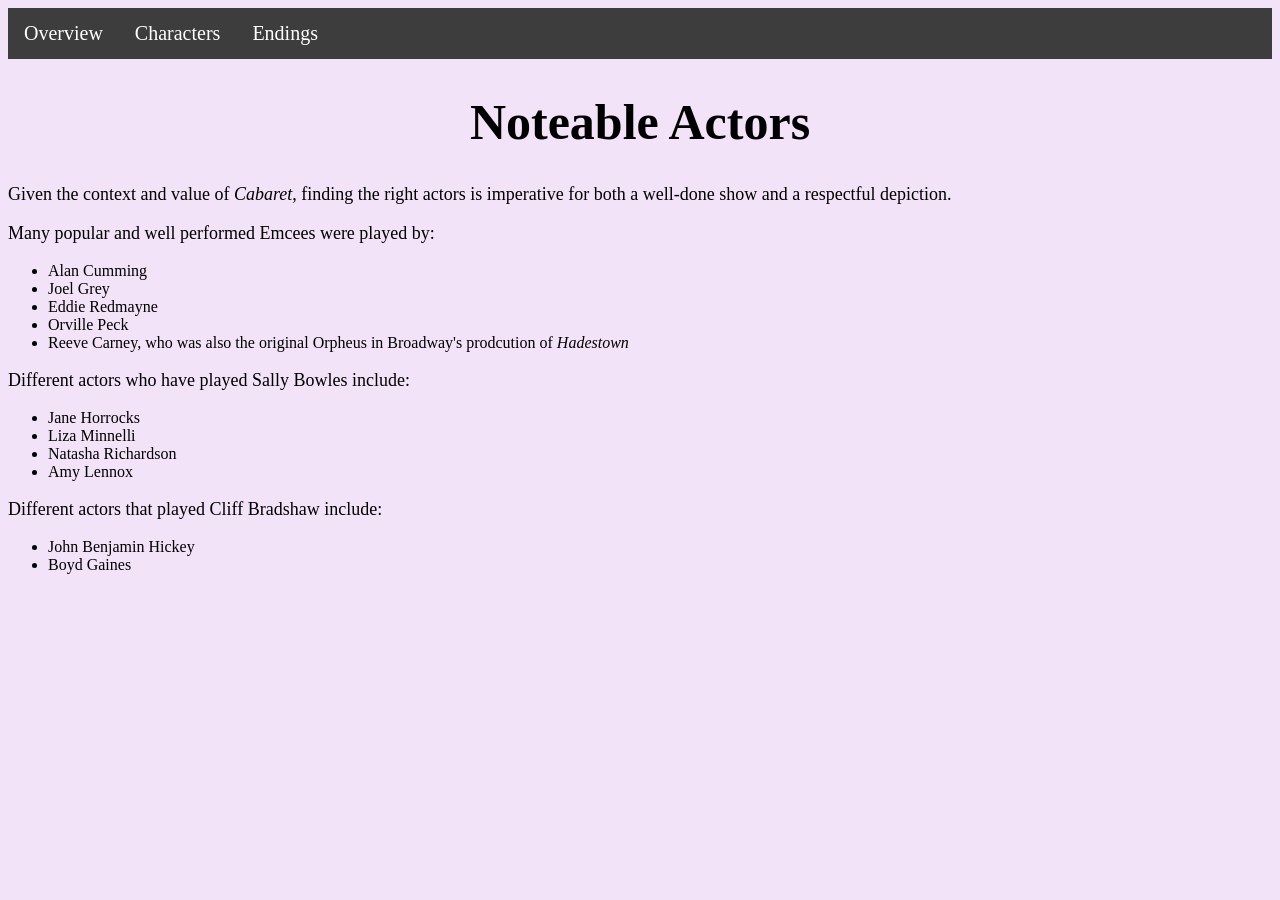
<file: actors.html>
<!DOCTYPE html>
<html>
    <head>
        <link rel="stylesheet" type="text/css" href="style.css">
        <title>Cabaret</title>
    </head>
    
    <body>
        <div class="navbar">
            <a href="index.html">Overview</a>
            <a href="Characters.html">Characters</a>
            <a href="difendings.html">Endings</a>
            
        </div>
        <h1>Noteable Actors</h1>
        <p>
            Given the context and value of <em>Cabaret</em>, finding the right actors is
            imperative for both a well-done show and a respectful depiction. 
        </p>
        <p>
            
            Many popular and well performed Emcees were played by:
            <ul>
            <li>Alan Cumming</li> 
            <li>Joel Grey</li>
            <li>Eddie Redmayne</li>  
            <li>Orville Peck</li>
            <li>Reeve Carney, who was also the original Orpheus in Broadway's prodcution of <em>Hadestown</em></li>
            </ul>
        </p>
        <p>
            Different actors who have played Sally Bowles include:
            <ul>
                <li>Jane Horrocks</li> 
                <li>Liza Minnelli</li>
                <li>Natasha Richardson</li> 
                <li>Amy Lennox</li>
            </ul>
        </p>
        <p>
            Different actors that played Cliff Bradshaw include:
            <ul>
            <li>John Benjamin Hickey</li>
            <li>Boyd Gaines</li> 
            </ul>
        </p>
    </body>
</html>
</file>
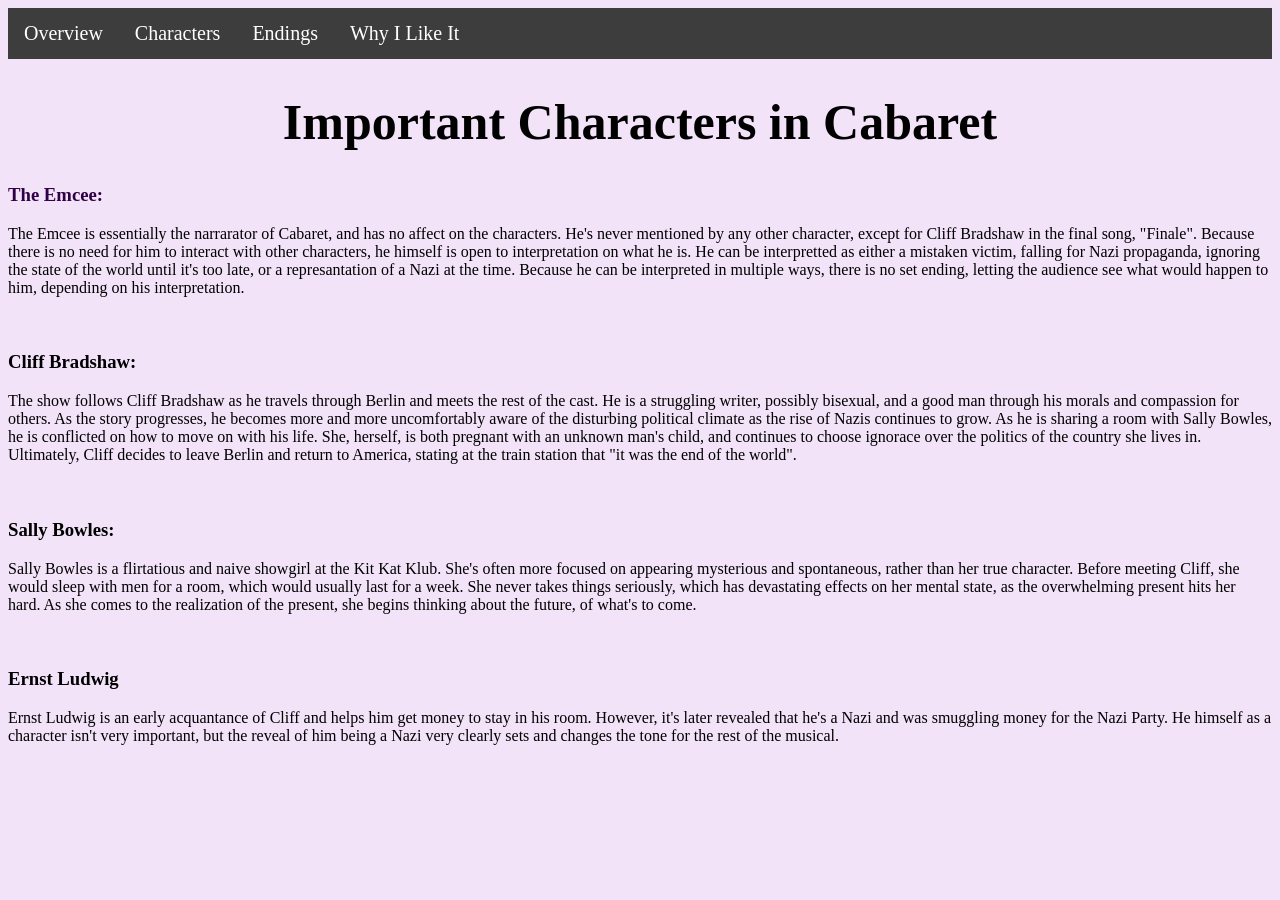
<file: char.html>
<!DOCTYPE html>
<html>
    <head>
        <link rel="stylesheet" type="text/css" href="style.css">
        <title>Cabaret</title>
    </head>
    
    <body>
        <div class="navbar">
            <a href="index.html">Overview</a>
            <a href="Characters.html">Characters</a>
            <a href="difendings.html">Endings</a>                                                          
            <a href="whilit.html">Why I Like It</a>
        </div>
        
        <h1>Important Characters in Cabaret</h1>
        <p>
            <h3 span style="color:#300146;">The Emcee:</h3>
            The Emcee is essentially the narrarator of Cabaret, and has no affect on
            the characters. He's never mentioned by any other character, except for 
            Cliff Bradshaw in the final song, "Finale". Because there is no need for 
            him to interact with other characters, he himself is open to interpretation 
            on what he is. He can be interpretted as either a mistaken victim, falling 
            for Nazi propaganda, ignoring the state of the world until it's too late, or a 
            represantation of a Nazi at the time. Because he can be interpreted in
            multiple ways, there is no set ending, letting the audience see what 
            would happen to him, depending on his interpretation. 
        </p>
        <br>
        <p>
            <h3>Cliff Bradshaw:</h3>
            The show follows Cliff Bradshaw as he travels through Berlin and meets the
            rest of the cast. He is a struggling writer, possibly bisexual, and a good man through 
            his morals and compassion for others. As the story progresses, he becomes more
            and more uncomfortably aware of the disturbing political climate as the rise of
            Nazis continues to grow. As he is sharing a room with Sally Bowles, he is conflicted
            on how to move on with his life. She, herself, is both pregnant with an unknown man's
            child, and continues to choose ignorace over the politics of the country she lives
            in. Ultimately, Cliff decides to leave Berlin and return to America, stating at the 
            train station that "it was the end of the world". 
        </p>
        <br>
        <p>
            <h3>Sally Bowles:</h3>
            Sally Bowles is a flirtatious and naive showgirl at the Kit Kat Klub. She's often more 
            focused on appearing mysterious and spontaneous, rather than her true character. Before 
            meeting Cliff, she would sleep with men for a room, which would usually last for a week. 
            She never takes things seriously, which has devastating effects on her mental state, as 
            the overwhelming present hits her hard. As she comes to the realization of the present, 
            she begins thinking about the future, of what's to come.  
        </p>
        <br>
        
        <p>
            <h3>Ernst Ludwig</h3>
            Ernst Ludwig is an early acquantance of Cliff and helps him get money to stay in his room.
            However, it's later revealed that he's a Nazi and was smuggling money for the Nazi Party. He
            himself as a character isn't very important, but the reveal of him being a Nazi very clearly
            sets and changes the tone for the rest of the musical. 
        </p>
    </body>
</html>
</file>
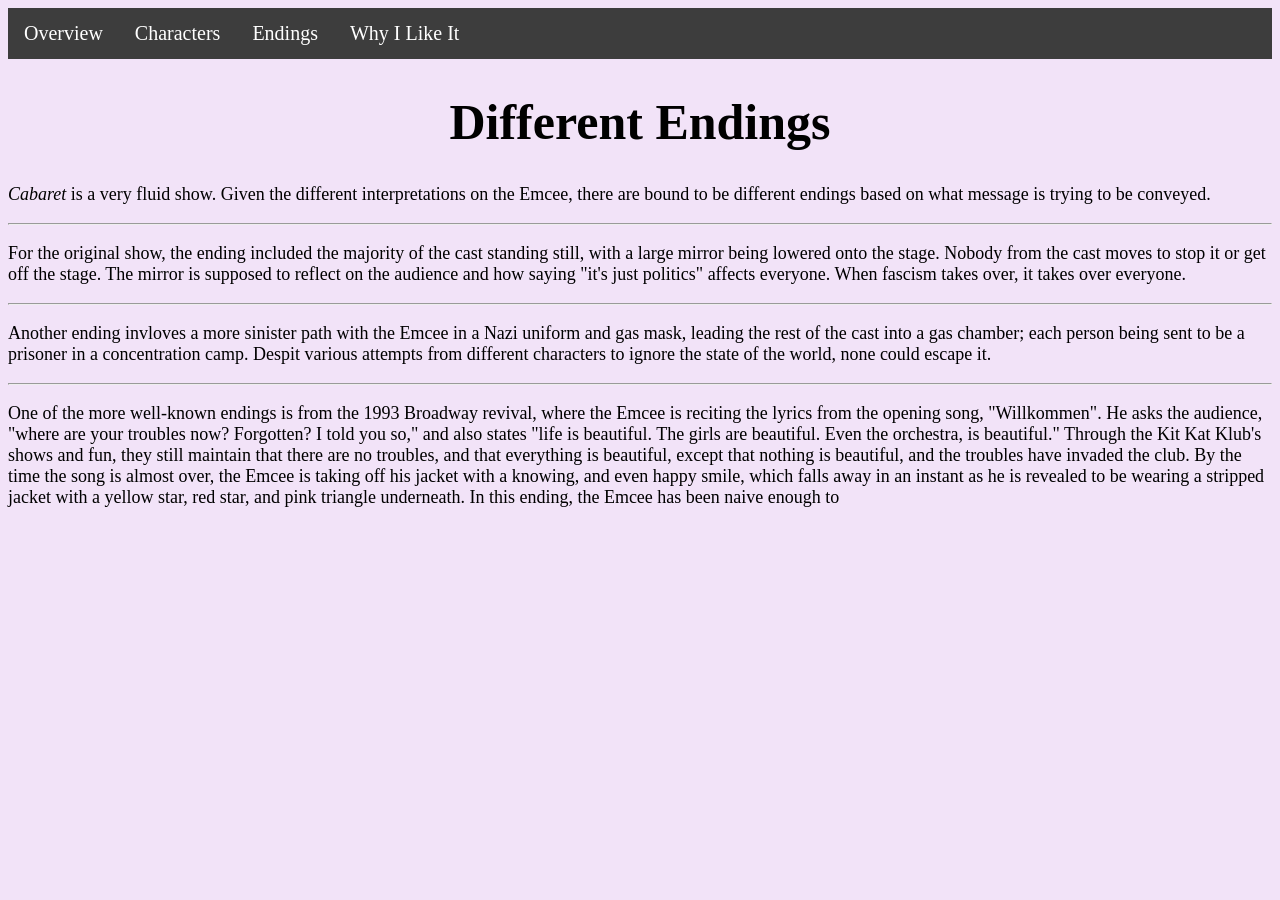
<file: difendings.html>
<!DOCTYPE html>
<html>
    <head>
        <link rel="stylesheet" type="text/css" href="style.css">
        <title>Cabaret</title>
    </head>
    
    <body>
        <div class="navbar">
            <a href="index.html">Overview</a>
            <a href="Characters.html">Characters</a>
            <a href="difendings.html">Endings</a>
            <a href="whilit.html">Why I Like It</a>
         </div>
        <h1>Different Endings</h1>
        <p>
            <em>Cabaret</em> is a very fluid show. Given the different interpretations on
            the Emcee, there are bound to be different endings based on what message is trying
            to be conveyed.
        </p>
        <hr>
        <p>
        For the original show, the ending included the majority of the cast standing still,
        with a large mirror being lowered onto the stage. Nobody from the cast moves to stop it or get
        off the stage. The mirror is supposed to reflect on the audience and how saying "it's just politics" affects
        everyone. When fascism takes over, it takes over everyone.</p>
        <hr>
        <p>
            Another ending invloves a more sinister path with the Emcee in a Nazi uniform and gas mask,
            leading the rest of the cast into a gas chamber; each person being sent to be a prisoner in 
            a concentration camp. Despit various attempts from different characters to ignore the state of
            the world, none could escape it. 
        </p>
        <hr>
        <p>
            One of the more well-known endings is from the 1993 Broadway revival, where the Emcee is reciting
            the lyrics from the opening song, "Willkommen". He asks the audience, "where are your troubles now? 
            Forgotten? I told you so," and also states "life is beautiful. The girls are beautiful. Even the 
            orchestra, is beautiful." Through the Kit Kat Klub's shows and fun, they still maintain that there 
            are no troubles, and that everything is beautiful, except that nothing is beautiful, and the troubles 
            have invaded the club. By the time the song is almost over, the Emcee is taking off his jacket with a 
            knowing, and even happy smile, which falls away in an instant as he is revealed to be wearing a stripped
            jacket with a yellow star, red star, and pink triangle underneath. In this ending, the Emcee has been 
            naive enough to
        </p>
    </body>
</html>
</file>
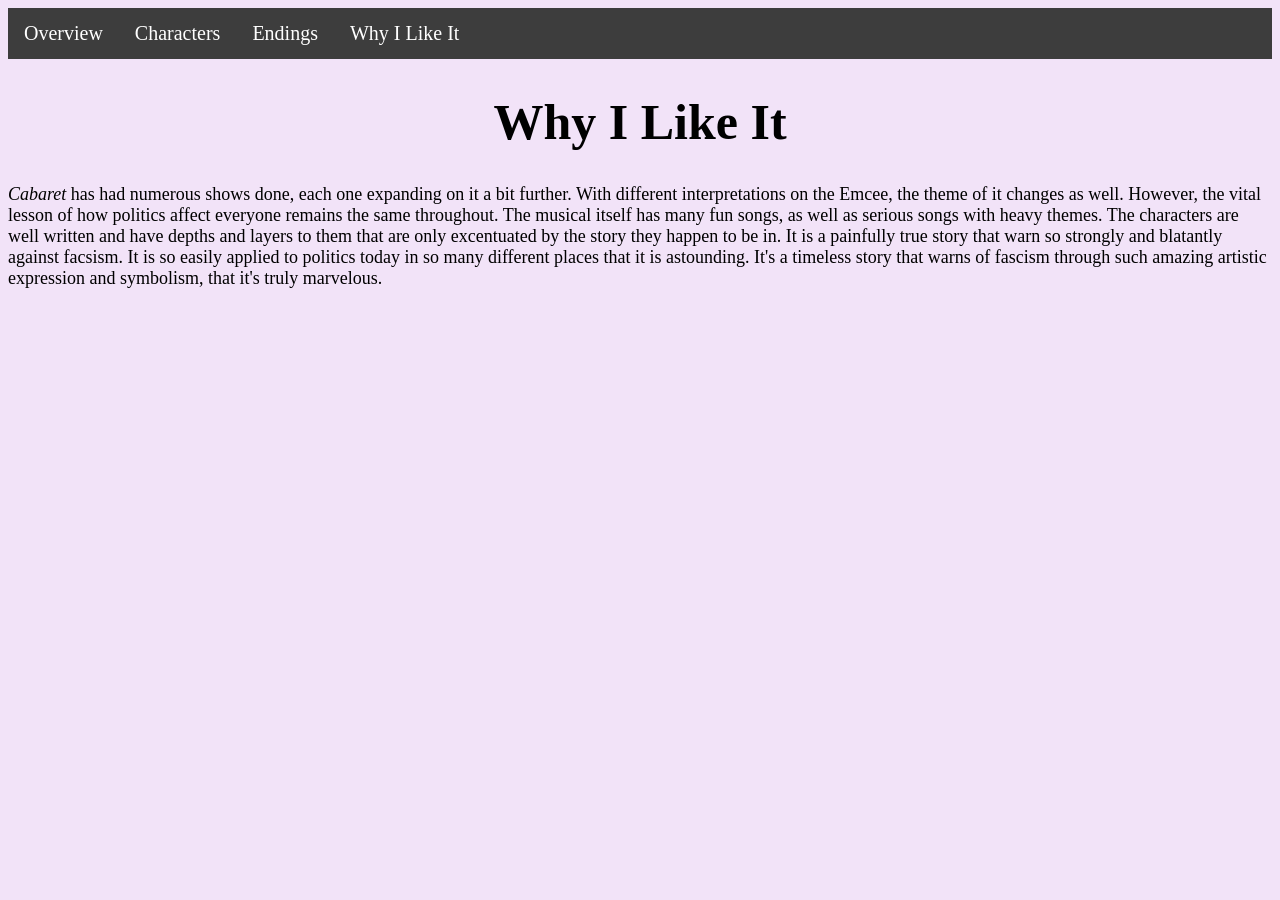
<file: whilit.html>
<!DOCTYPE html>
<html>
    <head>
        <link rel="stylesheet" type="text/css" href="style.css">
        <title>Cabaret</title>
    </head>

    <body>
        <div class="navbar">
            <a href="index.html">Overview</a>
            <a href="Characters.html">Characters</a>
            <a href="difendings.html">Endings</a>
            <a href="whilit.html">Why I Like It</a>
        </div>
        <h1>Why I Like It </h1>
        <p> 
        <em>Cabaret</em> has had numerous shows done, each one expanding on it a bit further.
        With different interpretations on the Emcee, the theme of it changes as well. However,
        the vital lesson of how politics affect everyone remains the same throughout. The musical 
        itself has many fun songs, as well as serious songs with heavy themes. The characters 
        are well written and have depths and layers to them that are only excentuated by the story
        they happen to be in. It is a painfully true story that warn so strongly and blatantly
        against facsism. It is so easily applied to politics today in so many different places that
        it is astounding. It's a timeless story that warns of fascism through such amazing artistic
        expression and symbolism, that it's truly marvelous. 
        </p>
    </body>
</html>
</file>
<file: style.css>
h1{
    text-align:center;
    font-size:50px;
}

h2{
    text-align:center;
    font-size:30px;
}

body {
    background:#f2e3f8;
}

.navbar {
  overflow: hidden;
  background-color: #3d3d3d;
  font-family: "Goudy Old Style", Garamond, "Big Caslon", "Times New Roman", serif;
}

.navbar a {
  float: left;
  font-size: 20px;
  color: white;
  text-align: center;
  padding: 14px 16px;
  text-decoration: none;
}

.navbar a:hover, .dropdown:hover .dropbtn {                                                                     
  background-color: #e30119;
}

img {
    float:left;
    
}

p {
    text-align:left;
    font-family: Georgia, serif;
    font-size:18px;
}

.h6r {
    float:bottom;                                                                                       
    float:left;
}

.mid {
    text-align:center;
    
}
</file>
